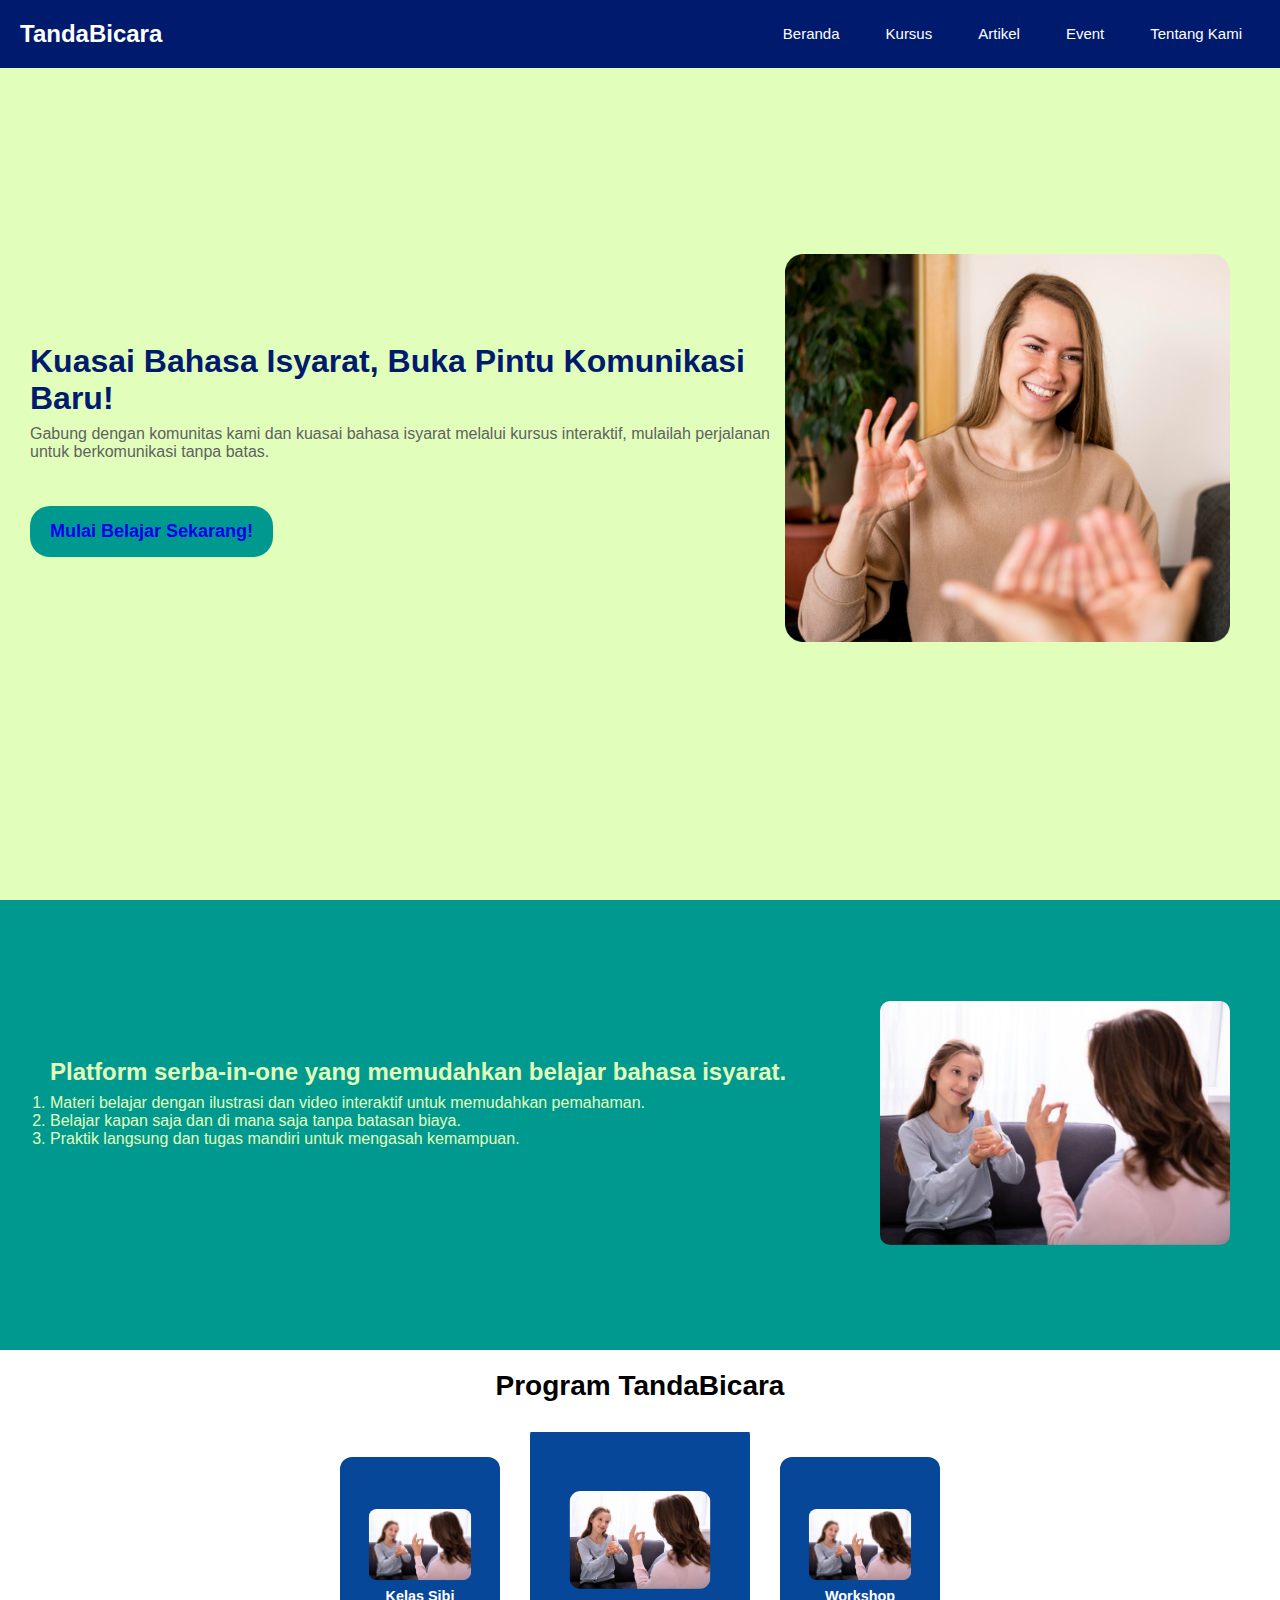
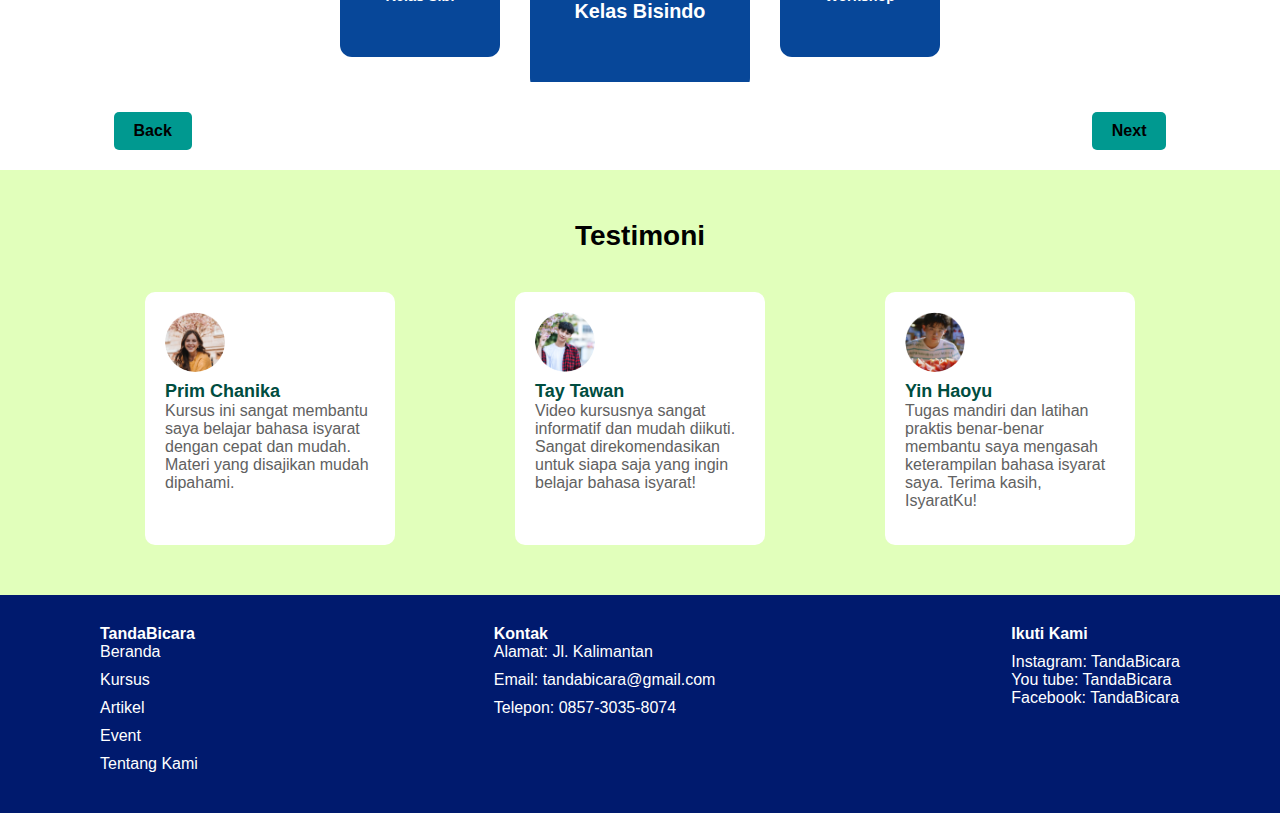
<file: index.html>
<!DOCTYPE html>
<html lang="id">
<head>
    <meta charset="UTF-8">
    <meta name="viewport" content="width=device-width, initial-scale=1.0">
    <title>TandaBicara</title>
    <link rel="stylesheet" href="index.css">
</head>
<body>
    <header>
        <nav class="navbar section-content">
            <a href="#" class="nav-logo">
                <h2 class="logo-text">TandaBicara</h2>
            </a>
            <ul class="nav-menu">
                <li class="nav-item">
                    <a href="index.html" class="nav-link">Beranda</a>
                </li>
                <li class="nav-item">
                    <a href="jenis-kursus.html" class="nav-link">Kursus</a>
                </li>
                <li class="nav-item">
                    <a href="artikel.html" class="nav-link">Artikel</a>
                </li>
                <li class="nav-item">
                    <a href="Event.html" class="nav-link">Event</a>
                </li>
                <li class="nav-item">
                    <a href="tentang-kami.html" class="nav-link">Tentang Kami</a>
                </li>
            </ul>
        </nav>
    </header>    

     <!-- Bagian Hero -->
     <section class="hero">
        <div class="hero-content">
            <div class="hero-details">
                <h1>Kuasai Bahasa Isyarat, Buka Pintu Komunikasi Baru!</h1>
                <p>Gabung dengan komunitas kami dan kuasai bahasa isyarat melalui kursus interaktif, mulailah perjalanan untuk berkomunikasi tanpa batas.</p>
                <button class="cta-button">
                    <a href="jenis-kursus.html" class="button-belajar">Mulai Belajar Sekarang!</a>
                </button>
            </div>
            <div class="hero-image">
                <img src="gambar/hero.png" alt="Belajar Bahasa Isyarat" class="image-hero">
            </div>
        </div>
    </section>

    <!-- Bagian USP -->
    <section class="features">
        <div class="features-content">
            <div class="features-details">
                <h2>Platform serba-in-one yang memudahkan belajar bahasa isyarat.</h2>
                <ol>
                    <li>Materi belajar dengan ilustrasi dan video interaktif untuk memudahkan pemahaman.</li>
                    <li>Belajar kapan saja dan di mana saja tanpa batasan biaya.</li>
                    <li>Praktik langsung dan tugas mandiri untuk mengasah kemampuan.</li>
                </ol>
            </div>
            <div class="features-image">
                <img src="gambar/image 5.png" alt="Belajar Bahasa Isyarat" class="image-features">
            </div>
        </div>
    </section>

    <!-- Bagian  -->
    <section class="program">
        <h2 class="title">Program TandaBicara</h2>

        <div class="carousel-container">
            <div class="carousel">
                <div class="program-card">
                    <img src="gambar/image 5.png" alt="Kelas Sibi">
                    <p>Kelas Sibi</p>
                </div>
                <div class="program-card active">
                    <img src="gambar/image 5.png" alt="Kelas Bisindo">
                    <p>Kelas Bisindo</p>
                </div>
                <div class="program-card">
                    <img src="gambar/image 5.png" alt="Workshop">
                    <p>Workshop</p>
                </div>
            </div>
        </div>
    
        <div class="button-container">
            <button id="prevBtn">Back</button>
            <button id="nextBtn">Next</button>
        </div>
    
    </section>

    <!-- Bagian Testimoni -->
    <section id="testimoni"class="testimonials">
        <h2>Testimoni</h2>
        <div class="testimonial-list">
            <div class="testimonial-item">
                <img src="gambar/prim.png" alt="Prim Chanika">
                <h4>Prim Chanika</h4>
                <p>Kursus ini sangat membantu saya belajar bahasa isyarat dengan cepat dan mudah. Materi yang disajikan mudah dipahami.</p>
            </div>
            <div class="testimonial-item">
                <img src="gambar/tay.png" alt="Tay Tawan">
                <h4>Tay Tawan</h4>
                <p>Video kursusnya sangat informatif dan mudah diikuti. Sangat direkomendasikan untuk siapa saja yang ingin belajar bahasa isyarat!</p>
            </div>
            <div class="testimonial-item">
                <img src="gambar/yinhaoyu.png" alt="Yin Haoyu">
                <h4>Yin Haoyu</h4>
                <p>Tugas mandiri dan latihan praktis benar-benar membantu saya mengasah keterampilan bahasa isyarat saya. Terima kasih, IsyaratKu!</p>
            </div>
        </div>
    </section>

    <!-- Bagian Footer -->
    <footer>
        <div class="footer-content">
            <h4>TandaBicara</h4>
            <div class="footer-nav">
                <ul>
                    <li><a href="index.html">Beranda</a></li>
                    <li><a href="jenis-kursus.html">Kursus</a></li>
                    <li><a href="artikel.html">Artikel</a></li>
                    <li><a href="Event.html">Event</a></li>
                    <li><a href="tentang-kami.html">Tentang Kami</a></li>
                </ul>
            </div>
        </div>
        <div class="footer-contact">
            <h4>Kontak</h4>
            <p>Alamat: Jl. Kalimantan</p>
            <p>Email: tandabicara@gmail.com</p>
            <p>Telepon: 0857-3035-8074</p>
        </div>
        <div class="footer-social">
            <h4>Ikuti Kami</h4>
            <p>Instagram: TandaBicara</p>
            <p>You tube: TandaBicara</p>
            <p>Facebook: TandaBicara</p>
        </div>
    </footer>
    <script src="index.js"></script>
</body>
</html>
</file>
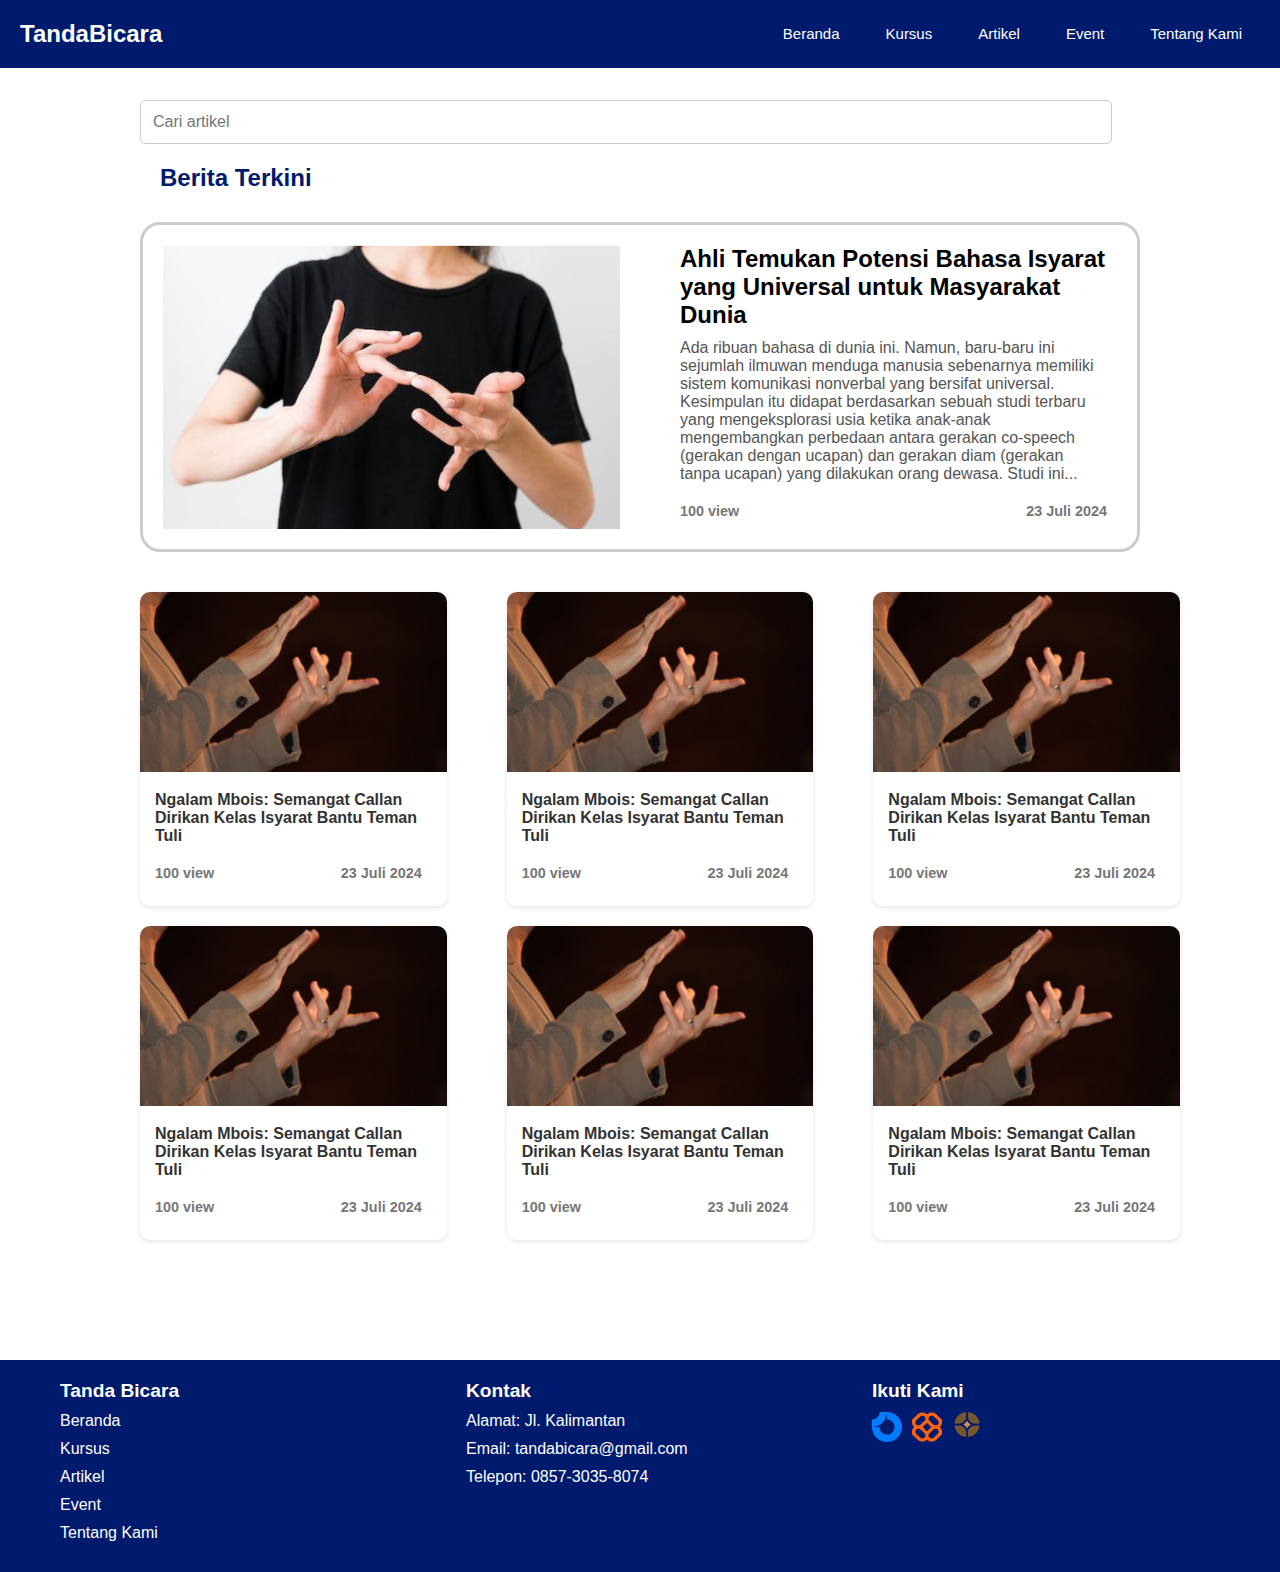
<file: artikel.html>
<!DOCTYPE html>
<html lang="en">
<head>
    <meta charset="UTF-8">
    <meta name="viewport" content="width=device-width, initial-scale=1.0">
    <title>TandaBicara</title>
    <link rel="stylesheet" href="artikel.css">
</head>
<body>
    <header>
        <nav class="navbar section-content">
            <a href="#" class="nav-logo">
                <h2 class="logo-text">TandaBicara</h2>
            </a>
            <ul class="nav-menu">
                <li class="nav-item">
                    <a href="index.html" class="nav-link">Beranda</a>
                </li>
                <li class="nav-item">
                    <a href="jenis-kursus.html" class="nav-link">Kursus</a>
                </li>
                <li class="nav-item">
                    <a href="artikel.html" class="nav-link">Artikel</a>
                </li>
                <li class="nav-item">
                    <a href="Event.html" class="nav-link">Event</a>
                </li>
                <li class="nav-item">
                    <a href="tentang-kami.html" class="nav-link">Tentang Kami</a>
                </li>
            </ul>
        </nav>
    </header> 

    <main>
        <section class="search-section">
            <input type="text" placeholder="Cari artikel">
        </section>

        <section class="latest-article">
            <h2>Berita Terkini</h2>
            <div class="main-article">
                <img src="gambar/sampul.png" alt="Article Image">
                <div class="article-info">
                    <h3>Ahli Temukan Potensi Bahasa Isyarat yang Universal untuk Masyarakat Dunia</h3>
                    <p>Ada ribuan bahasa di dunia ini. Namun, baru-baru ini sejumlah ilmuwan menduga manusia sebenarnya memiliki sistem komunikasi nonverbal yang bersifat universal.
                        Kesimpulan itu didapat berdasarkan sebuah studi terbaru yang mengeksplorasi usia ketika anak-anak mengembangkan perbedaan antara gerakan co-speech (gerakan dengan ucapan) dan gerakan diam (gerakan tanpa ucapan) yang dilakukan orang dewasa. Studi ini...</p>
                    <div class="article-meta">
                        <span class="views">100 view</span>
                        <span class="date">23 Juli 2024</span>
                    </div>
                </div>
            </div>
        </section>

        <section class="articles-grid">
            <div class="article-card">
                <img src="gambar/sampulartikel.png" alt="Article Thumbnail">
                <div class="article-details">
                    <p>Ngalam Mbois: Semangat Callan Dirikan Kelas Isyarat Bantu Teman Tuli</p>
                    <div class="article-meta">
                        <span class="views">100 view</span>
                        <span class="date">23 Juli 2024</span>
                    </div>
                </div>
            </div>
            <div class="article-card">
                <img src="gambar/sampulartikel.png" alt="Article Thumbnail">
                <div class="article-details">
                    <p>Ngalam Mbois: Semangat Callan Dirikan Kelas Isyarat Bantu Teman Tuli</p>
                    <div class="article-meta">
                        <span class="views">100 view</span>
                        <span class="date">23 Juli 2024</span>
                    </div>
                </div>
            </div>
            <div class="article-card">
                <img src="gambar/sampulartikel.png" alt="Article Thumbnail">
                <div class="article-details">
                    <p>Ngalam Mbois: Semangat Callan Dirikan Kelas Isyarat Bantu Teman Tuli</p>
                    <div class="article-meta">
                        <span class="views">100 view</span>
                        <span class="date">23 Juli 2024</span>
                    </div>
                </div>
            </div>
            <div class="article-card">
                <img src="gambar/sampulartikel.png" alt="Article Thumbnail">
                <div class="article-details">
                    <p>Ngalam Mbois: Semangat Callan Dirikan Kelas Isyarat Bantu Teman Tuli</p>
                    <div class="article-meta">
                        <span class="views">100 view</span>
                        <span class="date">23 Juli 2024</span>
                    </div>
                </div>
            </div>
            <div class="article-card">
                <img src="gambar/sampulartikel.png" alt="Article Thumbnail">
                <div class="article-details">
                    <p>Ngalam Mbois: Semangat Callan Dirikan Kelas Isyarat Bantu Teman Tuli</p>
                    <div class="article-meta">
                        <span class="views">100 view</span>
                        <span class="date">23 Juli 2024</span>
                    </div>
                </div>
            </div>
            <div class="article-card">
                <img src="gambar/sampulartikel.png" alt="Article Thumbnail">
                <div class="article-details">
                    <p>Ngalam Mbois: Semangat Callan Dirikan Kelas Isyarat Bantu Teman Tuli</p>
                    <div class="article-meta">
                        <span class="views">100 view</span>
                        <span class="date">23 Juli 2024</span>
                    </div>
                </div>
            </div>
        </section>
    </main>

    <footer>
        <div class="container">
            <div class="footer-section">
                <h3>Tanda Bicara</h3>
                <ul>
                    <li><a href="index.html">Beranda</a></li>
                    <li><a href="jenis-kursus.html">Kursus</a></li>
                    <li><a href="artikel.html"></a>Artikel</li>
                    <li><a href="Event.html">Event</a></li>
                    <li><a href="tentang-kami.html">Tentang Kami</a></li>
                </ul>
            </div>
            <div class="footer-section">
                <h3>Kontak</h3>
                <p>Alamat: Jl. Kalimantan</p>
                <p>Email: tandabicara@gmail.com</p>
                <p>Telepon: 0857-3035-8074</p>
            </div>
            <div class="footer-section">
                <h3>Ikuti Kami</h3>
                <div class="social-icons">
                    <a href="#"><img src="gambar/loogo.png" alt="Icon 1"></a>
                    <a href="#"><img src="gambar/loogo2.png" alt="Icon 2"></a>
                    <a href="#"><img src="gambar/loogo3.png" alt="Icon 3"></a>
                </div>
            </div>
        </div>
    </footer>
</body>
</html>
</file>
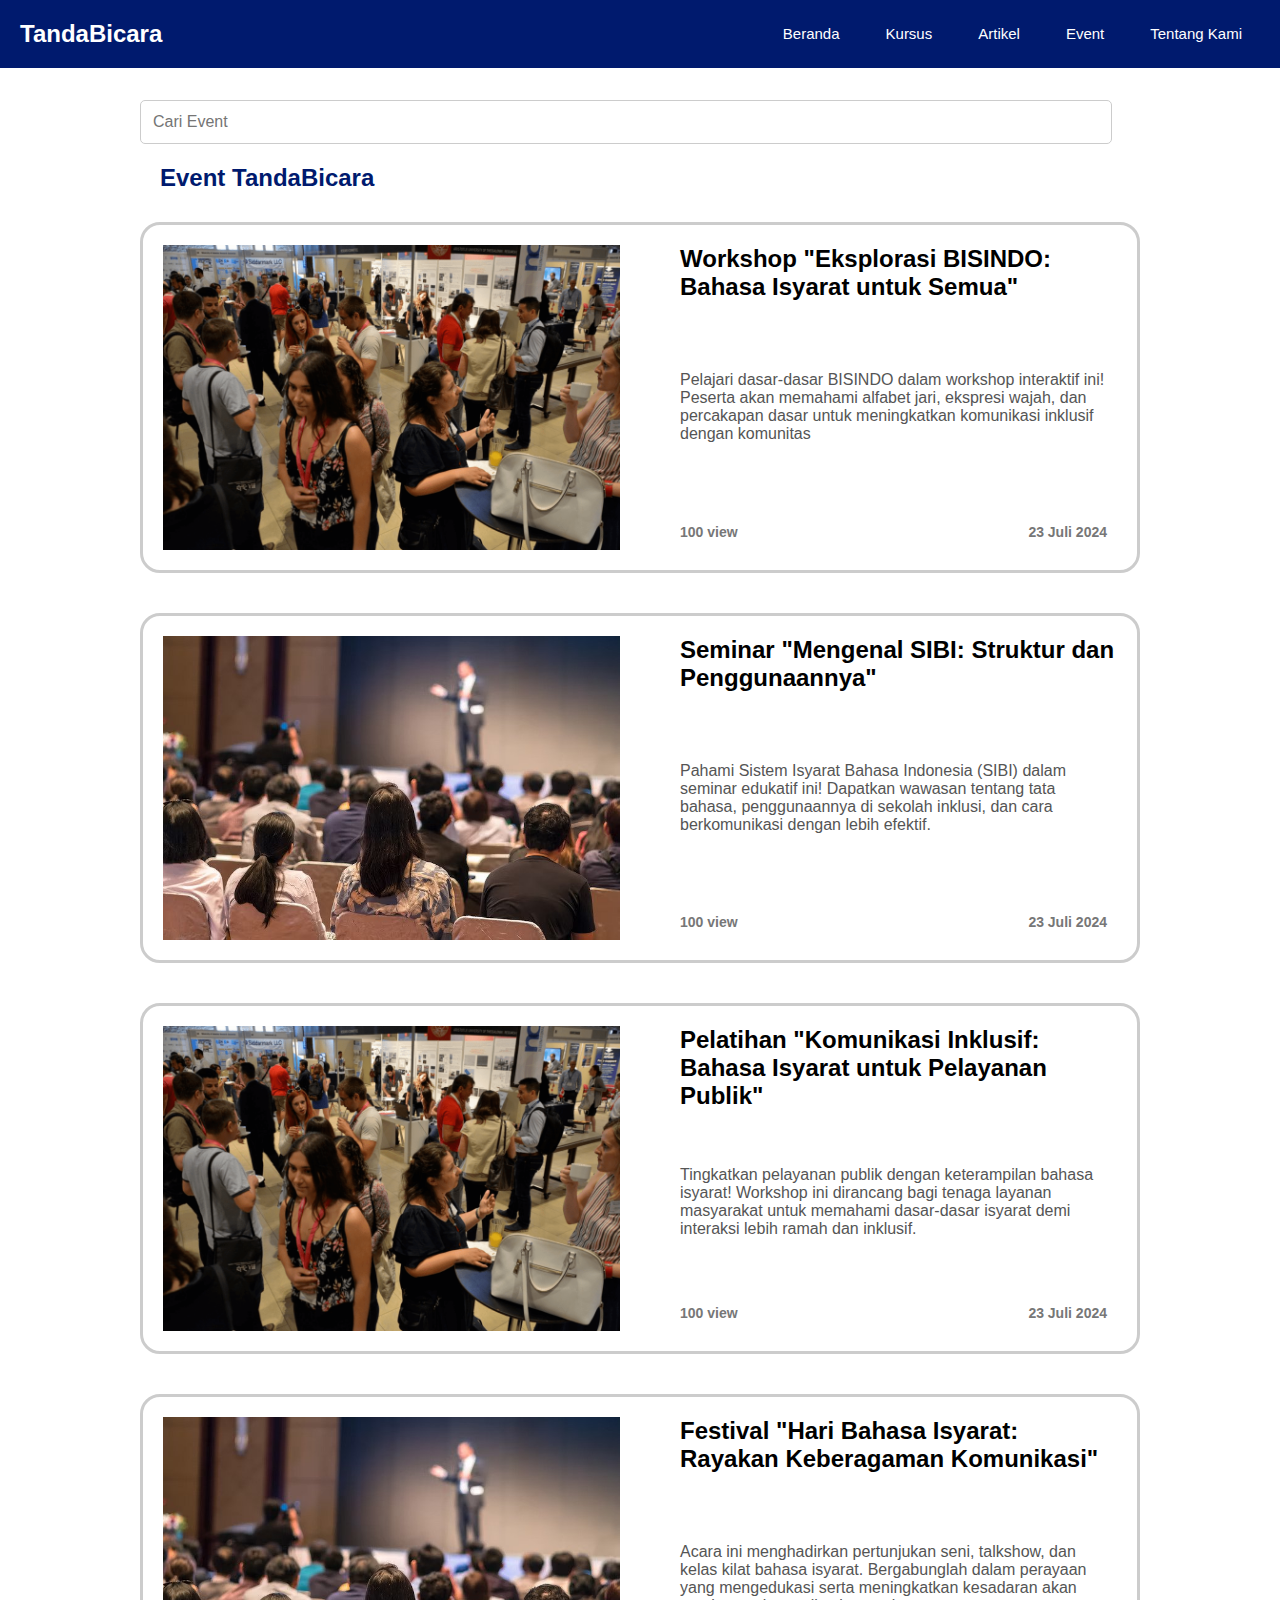
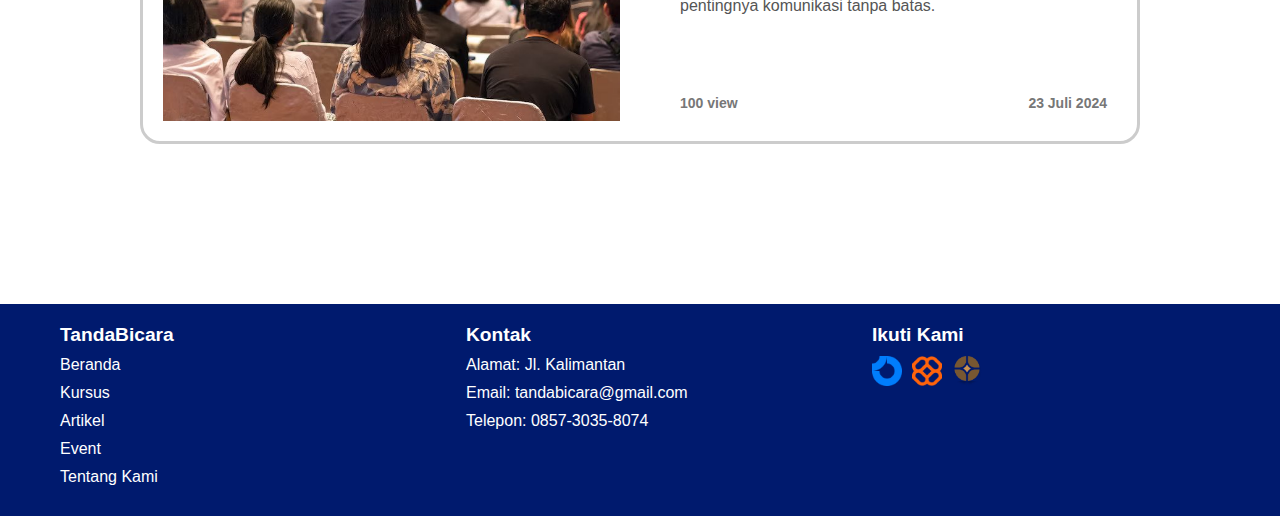
<file: Event.html>
<!DOCTYPE html>
<html lang="en">
<head>
    <meta charset="UTF-8">
    <meta name="viewport" content="width=device-width, initial-scale=1.0">
    <title>TandaBicara</title>
    <link rel="stylesheet" href="Event.css">
</head>
<body>
    <header>
        <nav class="navbar section-content">
            <a href="#" class="nav-logo">
                <h2 class="logo-text">TandaBicara</h2>
            </a>
            <ul class="nav-menu">
                <li class="nav-item">
                    <a href="index.html" class="nav-link">Beranda</a>
                </li>
                <li class="nav-item">
                    <a href="kursus.html" class="nav-link">Kursus</a>
                </li>
                <li class="nav-item">
                    <a href="artikel.html" class="nav-link">Artikel</a>
                </li>
                <li class="nav-item">
                    <a href="Event.html" class="nav-link">Event</a>
                </li>
                <li class="nav-item">
                    <a href="tentang-kami.html" class="nav-link">Tentang Kami</a>
                </li>
            </ul>
        </nav>
    </header> 
    <main>
        <section class="search-section">
            <input type="text" placeholder="Cari Event">
        </section>

        <section class="latest-event">
            <h2>Event TandaBicara</h2>
            <div class="main-event">
                <img src="gambar/event1.png" alt="Event1 Image">
                <div class="Event-info">
                    <h3>Workshop "Eksplorasi BISINDO: Bahasa Isyarat untuk Semua"</h3>
                    <p>Pelajari dasar-dasar BISINDO dalam workshop interaktif ini! Peserta akan memahami alfabet jari, ekspresi wajah, dan percakapan dasar untuk meningkatkan komunikasi inklusif dengan komunitas</p>
                    <div class="Event-meta">
                        <span class="views">100 view</span>
                        <span class="date">23 Juli 2024</span>
                    </div>
                </div>
            </div>
            <div class="main-event">
                <img src="gambar/event2.jpg" alt="Event1 Image">
                <div class="Event-info">
                    <h3>Seminar "Mengenal SIBI: Struktur dan Penggunaannya"</h3>
                    <p>Pahami Sistem Isyarat Bahasa Indonesia (SIBI) dalam seminar edukatif ini! Dapatkan wawasan tentang tata bahasa, penggunaannya di sekolah inklusi, dan cara berkomunikasi dengan lebih efektif.</p>
                    <div class="Event-meta">
                        <span class="views">100 view</span>
                        <span class="date">23 Juli 2024</span>
                    </div>
                </div>
            </div>
            <div class="main-event">
                <img src="gambar/event1.png" alt="Event1 Image">
                <div class="Event-info">
                    <h3>Pelatihan "Komunikasi Inklusif: Bahasa Isyarat untuk Pelayanan Publik"</h3>
                    <p>Tingkatkan pelayanan publik dengan keterampilan bahasa isyarat! Workshop ini dirancang bagi tenaga layanan masyarakat untuk memahami dasar-dasar isyarat demi interaksi lebih ramah dan inklusif.</p>
                    <div class="Event-meta">
                        <span class="views">100 view</span>
                        <span class="date">23 Juli 2024</span>
                    </div>
                </div>
            </div>
            <div class="main-event">
                <img src="gambar/event2.jpg" alt="Event1 Image">
                <div class="Event-info">
                    <h3>Festival "Hari Bahasa Isyarat: Rayakan Keberagaman Komunikasi"</h3>
                    <p>Acara ini menghadirkan pertunjukan seni, talkshow, dan kelas kilat bahasa isyarat. Bergabunglah dalam perayaan yang mengedukasi serta meningkatkan kesadaran akan pentingnya komunikasi tanpa batas.</p>
                    <div class="Event-meta">
                        <span class="views">100 view</span>
                        <span class="date">23 Juli 2024</span>
                    </div>
                </div>
            </div>
        </section>
    </main>
    <footer>
        <div class="container">
            <div class="footer-section">
                <h3>TandaBicara</h3>
                <ul>
                    <li><a href="index.html">Beranda</a></li>
                    <li><a href="jenis-kursus.html">Kursus</a></li>
                    <li><a href="artikel.html"></a>Artikel</li>
                    <li><a href="Event.html">Event</a></li>
                    <li><a href="tentang-kami.html">Tentang Kami</a></li>
                </ul>
            </div>
            <div class="footer-section">
                <h3>Kontak</h3>
                <p>Alamat: Jl. Kalimantan</p>
                <p>Email: tandabicara@gmail.com</p>
                <p>Telepon: 0857-3035-8074</p>
            </div>
            <div class="footer-section">
                <h3>Ikuti Kami</h3>
                <div class="social-icons">
                    <a href="#"><img src="gambar/loogo.png" alt="Icon 1"></a>
                    <a href="#"><img src="gambar/loogo2.png" alt="Icon 2"></a>
                    <a href="#"><img src="gambar/loogo3.png" alt="Icon 3"></a>
                </div>
            </div>
        </div>
    </footer>
</body>
</html>
</file>
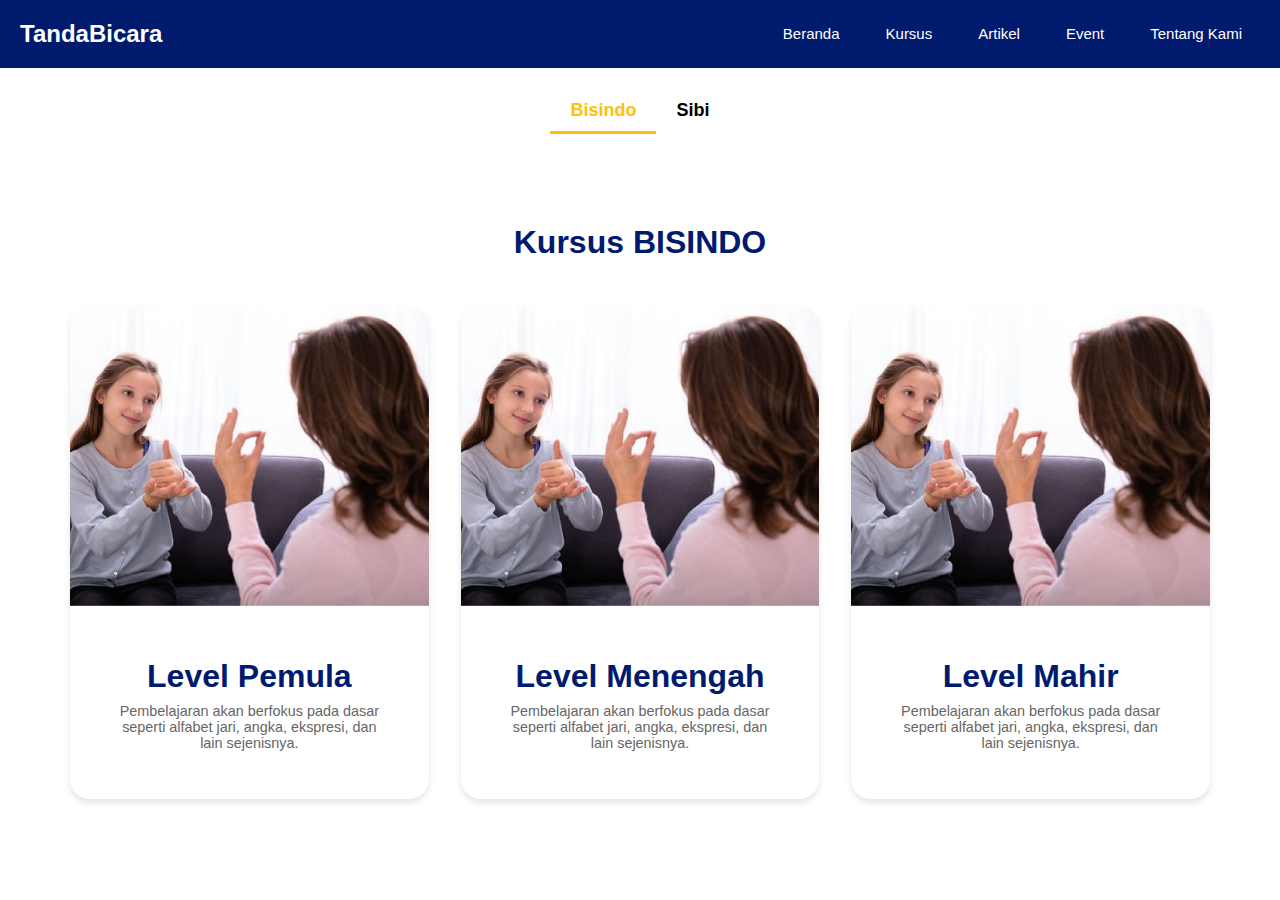
<file: jenis-kursus.html>
<!DOCTYPE html>
<html lang="id">
<head>
    <meta charset="UTF-8">
    <meta name="viewport" content="width=device-width, initial-scale=1.0">
    <title>TandaBicara</title>
    <link rel="stylesheet" href="jenis-kursus.css">
</head>
<body>
    <header>
        <nav class="navbar section-content">
            <a href="#" class="nav-logo">
                <h2 class="logo-text">TandaBicara</h2>
            </a>
            <ul class="nav-menu">
                <li class="nav-item">
                    <a href="index.html" class="nav-link">Beranda</a>
                </li>
                <li class="nav-item">
                    <a href="jenis-kursus.html" class="nav-link">Kursus</a>
                </li>
                <li class="nav-item">
                    <a href="artikel.html" class="nav-link">Artikel</a>
                </li>
                <li class="nav-item">
                    <a href="Event.html" class="nav-link">Event</a>
                </li>
                <li class="nav-item">
                    <a href="tentang-kami.html" class="nav-link">Tentang Kami</a>
                </li>
            </ul>
        </nav>
    </header> 
    <main>
        <div class="tabs">
            <div class="tab active" onclick="showTab('bisindo')">Bisindo</div>
            <div class="tab" onclick="showTab('sibi')">Sibi</div>
        </div>
        <div id="bisindo" class="content active">
            <div class="title">
                <h1>Kursus BISINDO</h1>
            </div>
            <div class="course-container">
                <div class="course-card">
                    <img src="gambar/image 5.png" alt="Level Pemula" class="course-image">
                    <div class="course-content">
                        <div class="course-title">
                            <a href="#">Level Pemula</a>
                        </div>
                        <div class="course-description">Pembelajaran akan berfokus pada dasar seperti alfabet jari, angka, ekspresi, dan lain sejenisnya.</div>
                    </div>
                </div>
                <div class="course-card">
                    <img src="gambar/image 5.png" alt="Level Menengah" class="course-image">
                    <div class="course-content">
                        <div class="course-title">
                            <a href="#">Level Menengah</a>
                        </div>
                        <div class="course-description">Pembelajaran akan berfokus pada dasar seperti alfabet jari, angka, ekspresi, dan lain sejenisnya.</div>
                    </div>
                </div>
                <div class="course-card">
                    <img src="gambar/image 5.png" alt="Level Mahir" class="course-image">
                    <div class="course-content">
                        <div class="course-title">
                            <a href="#">Level Mahir</a>
                        </div>
                        <div class="course-description">Pembelajaran akan berfokus pada dasar seperti alfabet jari, angka, ekspresi, dan lain sejenisnya.</div>
                    </div>
                </div>
            </div>
        </div>
        <div id="sibi" class="content">
            <div class="title">
                <h1>Kursus SIBI</h1>
            </div>
            <div class="course-container">
                <div class="course-card">
                    <img src="gambar/image 5.png" alt="Level Pemula" class="course-image">
                    <div class="course-content">
                        <div class="course-title">
                            <a href="#">Level Pemula</a>
                        </div>
                        <div class="course-description">Pembelajaran akan berfokus pada dasar seperti alfabet jari, angka, ekspresi, dan lain sejenisnya.</div>
                    </div>
                </div>
                <div class="course-card">
                    <img src="gambar/image 5.png" alt="Level Menengah" class="course-image">
                    <div class="course-content">
                        <div class="course-title">
                            <a href="#">Level Menengah</a>
                        </div>
                        <div class="course-description">Pembelajaran akan berfokus pada dasar seperti alfabet jari, angka, ekspresi, dan lain sejenisnya.</div>
                    </div>
                </div>
                <div class="course-card">
                    <img src="gambar/image 5.png" alt="Level Mahir" class="course-image">
                    <div class="course-content">
                        <div class="course-title">
                            <a href="#">Level Mahir</a>
                        </div>
                        <div class="course-description">Pembelajaran akan berfokus pada dasar seperti alfabet jari, angka, ekspresi, dan lain sejenisnya.</div>
                    </div>
                </div>
            </div>
        </div>
    </main>
    <script src="jenis-kursus.js"></script>
</body>
</html>
</file>
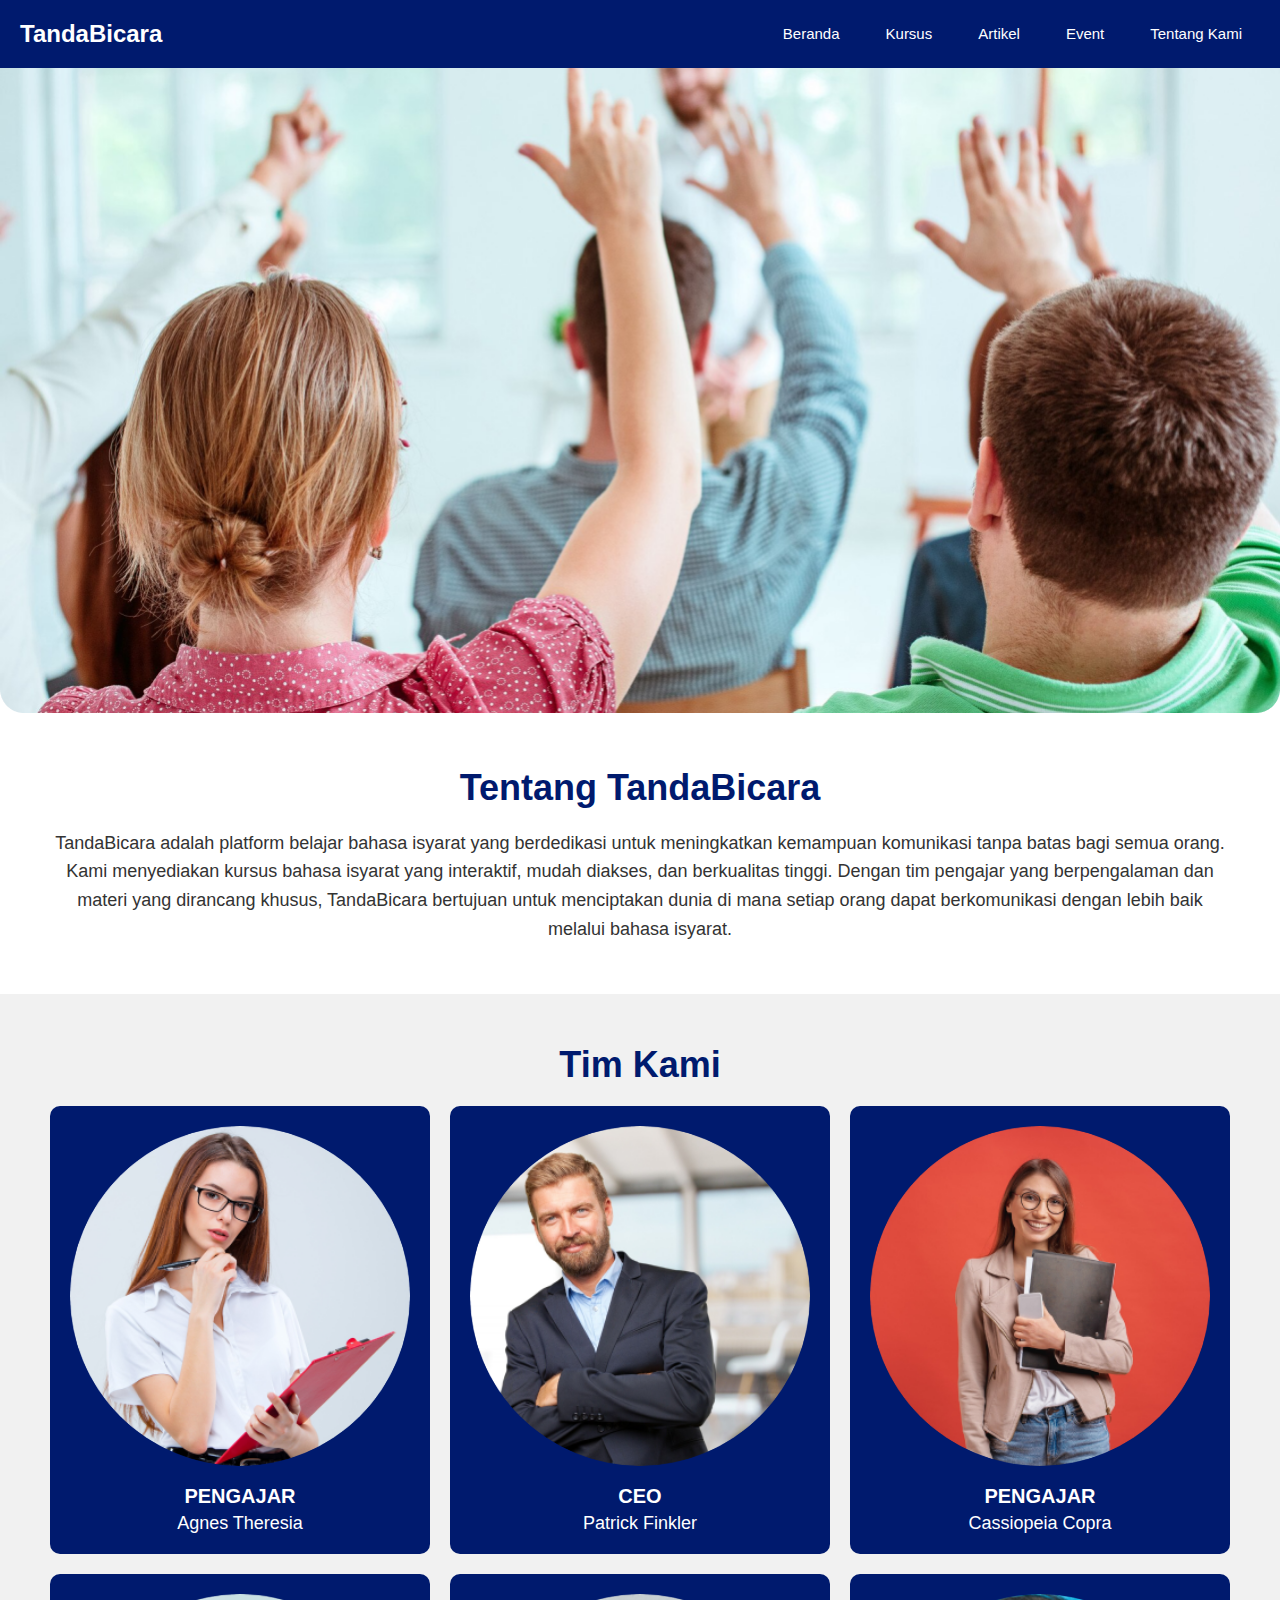
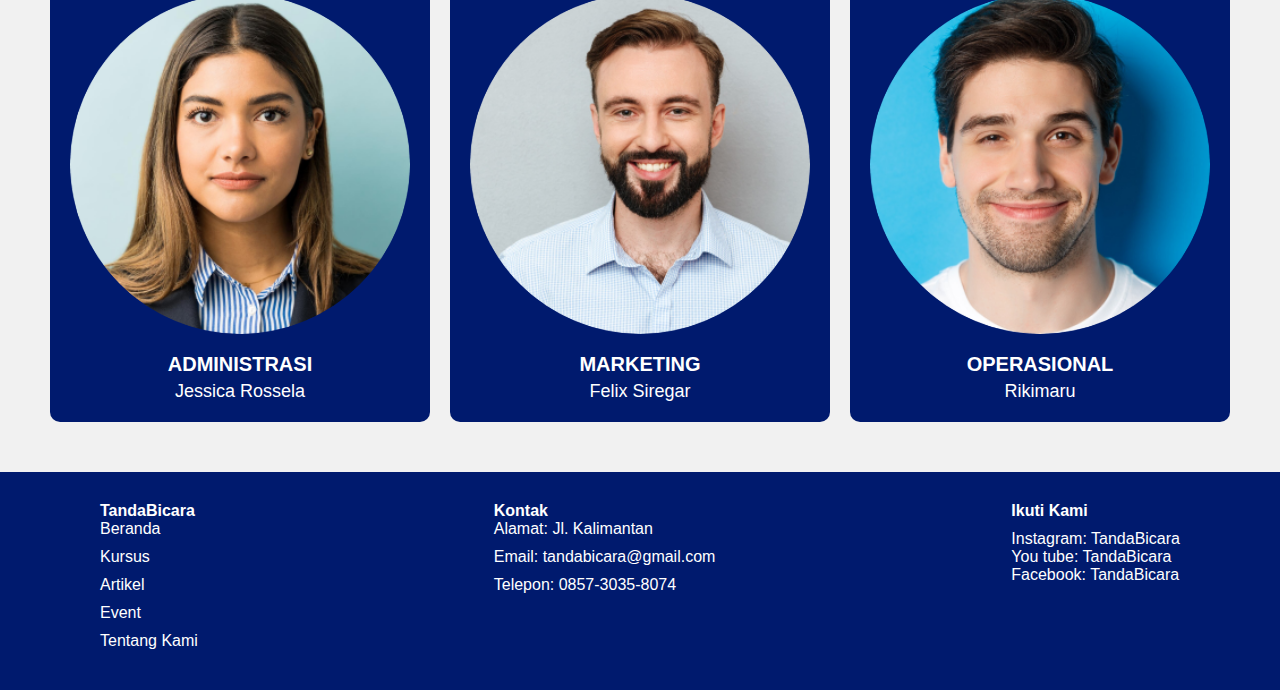
<file: tentang-kami.html>
<!DOCTYPE html>
<html lang="en">
<head>
    <meta charset="UTF-8">
    <meta name="viewport" content="width=device-width, initial-scale=1.0">
    <title>TandaBicara</title>
    <link rel="stylesheet" href="tentang-kami.css">
</head>
<body>
    <!-- Navbar -->
    <header>
        <nav class="navbar section-content">
            <a href="#" class="nav-logo">
                <h2 class="logo-text">TandaBicara</h2>
            </a>
            <ul class="nav-menu">
                <li class="nav-item">
                    <a href="index.html" class="nav-link">Beranda</a>
                </li>
                <li class="nav-item">
                    <a href="jenis-kursus.html" class="nav-link">Kursus</a>
                </li>
                <li class="nav-item">
                    <a href="artikel.html" class="nav-link">Artikel</a>
                </li>
                <li class="nav-item">
                    <a href="Event.html" class="nav-link">Event</a>
                </li>
                <li class="nav-item">
                    <a href="tentang-kami.html" class="nav-link">Tentang Kami</a>
                </li>
            </ul>
        </nav>
    </header> 

    <!-- Hero Section -->
    <section class="hero-tentang-kami">
        <img src="gambar/tentang-kami.png" alt="Hero Image" class="hero-image">
    </section>

    <!-- Tentang Kami Section -->
    <section class="tentang-kami">
        <h2>Tentang TandaBicara</h2>
        <p>TandaBicara adalah platform belajar bahasa isyarat yang berdedikasi untuk meningkatkan kemampuan komunikasi tanpa batas bagi semua orang. Kami menyediakan kursus bahasa isyarat yang interaktif, mudah diakses, dan berkualitas tinggi. Dengan tim pengajar yang berpengalaman dan materi yang dirancang khusus, TandaBicara bertujuan untuk menciptakan dunia di mana setiap orang dapat berkomunikasi dengan lebih baik melalui bahasa isyarat.</p>
    </section>

    <!-- Tim Kami Section -->
    <section class="tim-kami">
        <h2>Tim Kami</h2>
        <div class="team-grid">
            <div class="team-member">
                <img src="gambar/agnes.png" alt="Agnes Theresia">
                <h4>PENGAJAR</h4>
                <p>Agnes Theresia</p>
            </div>
            <div class="team-member">
                <img src="gambar/patrick.png" alt="Patrick Finkler">
                <h4>CEO</h4>
                <p>Patrick Finkler</p>
            </div>
            <div class="team-member">
                <img src="gambar/cassiopeia.png" alt="Cassiopeia Copra">
                <h4>PENGAJAR</h4>
                <p>Cassiopeia Copra</p>
            </div>
            <div class="team-member">
                <img src="gambar/jessica.png" alt="Jessica Rossela">
                <h4>ADMINISTRASI</h4>
                <p>Jessica Rossela</p>
            </div>
            <div class="team-member">
                <img src="gambar/felix.png" alt="Felix Siregar">
                <h4>MARKETING</h4>
                <p>Felix Siregar</p>
            </div>
            <div class="team-member">
                <img src="gambar/rikimaru.png" alt="Rikimaru">
                <h4>OPERASIONAL</h4>
                <p>Rikimaru</p>
            </div>
        </div>
    </section>

    <!-- Footer -->
    <footer>
        <div class="footer-content">
            <h4>TandaBicara</h4>
            <div class="footer-nav">
                <ul>
                    <li><a href="index.html">Beranda</a></li>
                    <li><a href="jenis-kursus.html">Kursus</a></li>
                    <li><a href="artikel.html">Artikel</a></li>
                    <li><a href="Event.html">Event</a></li>
                    <li><a href="tentang-kami.html">Tentang Kami</a></li>
                </ul>
            </div>
        </div>
        <div class="footer-contact">
            <h4>Kontak</h4>
            <p>Alamat: Jl. Kalimantan</p>
            <p>Email: tandabicara@gmail.com</p>
            <p>Telepon: 0857-3035-8074</p>
        </div>
        <div class="footer-social">
            <h4>Ikuti Kami</h4>
            <p>Instagram: TandaBicara</p>
            <p>You tube: TandaBicara</p>
            <p>Facebook: TandaBicara</p>
        </div>
    </footer>
</body>
</html>
</file>
<file: index.css>
/* font keseluruhan */
*{
  font-family: sans-serif;
  margin: 0;
  padding: 0;
  box-sizing: border-box;
}

ul {
  list-style: none;
}
a{ 
  text-decoration: none;
}
button{
  cursor: pointer;
  border: none;
  background: none;
}
img {
  width: 100%;
}
/* .section-content{
  margin: 0 auto;
  padding: 0 20px;
  max-width: max-content; 
} */

/*  */
header {
  position: fixed;
  background: #001A6E;
  width: 100%;
  z-index: 5;
  }
header .navbar {
  display: flex;
  padding: 20px;
  align-items: center;
  justify-content: space-between;
}
.navbar .nav-logo .logo-text{
  color: white;
  font-size: x-large;
}

.navbar .nav-menu {
  display: flex;
  gap: 10px;
}
.navbar .nav-menu .nav-link{
  padding: 10px 18px;
  font-size: 15px;
  color: white;
  font-weight: 300;
  border-radius: 20px;
  transition: 0.3 ease;
}
.navbar .nav-menu .nav-link:hover{
  background: #009990;
  color: #001A6E;
}


/* Bagian Hero */
.hero {
    background: #E1FFBB;
    min-height: 100vh;
  }

  .hero .hero-content{
    display: flex;
    align-items: center;
    min-height: 100vh;
    color: #001A6E;
    justify-content: space-between;
  }
  .hero .hero-content .hero-details{
    margin-left: 30px;
  }
  .hero .hero-details h1{
    font-weight: 600;
    color: #001A6E;
    font-size: 32px;
  }
  .hero .hero-details p{
    margin-top: 8px;
    color: #616161;
    margin-bottom: 5vh;
  }
  
  .hero-details .cta-button {
    padding: 15px 20px;
    background-color: #009990;
    color: #001A6E;
    font-size: 18px;
    font-weight: bold;
    border: none;
    border-radius: 20px;
    cursor: pointer;
  }
  
  .cta-button:hover {
    background-color: #FFAB5B;
  }
  
  .hero-content .hero-image{
    max-width: 500px;
    margin-right: 50px;
  }
  .hero-image img {
    max-width: 100vh;
    border-radius: 10px;
  }
  /* features */
  .features {
    background: #009990;
  }

  .features .features-content{
    display: flex;
    align-items: center;
    min-height: 50vh;
    color: #E1FFBB;
    justify-content: space-between;
  }
  .features .features-content .features-details{
    margin-left: 50px;
  }
  .features .features-details h2{
    font-weight: 600;
    color: #E1FFBB;
    font-size: 24px;
  }
  .features .features-details ol{
    margin-top: 8px;
    color: #E1FFBB;
    margin-bottom: 5vh;
  }
  .features-content .features-image{
    max-width: 350px;
    margin-right: 50px;
  }
  .features-image img {
    max-width: 100vh;
    border-radius: 10px;
  }
  /* Bagian Program */
  
  .title {
    font-size: 28px;
    font-weight: bold;
    margin-top: 20px;
    text-align: center;
}

/* Container utama untuk carousel */
.carousel-container {
    width: 100%;
    min-width: 300px;
    overflow: hidden;
    display: flex;
    justify-content: center;
    align-items: center;
    margin: 30px 0;
}

/* Carousel untuk menampung kartu */
.carousel {
    display: flex;
    gap: 20px;
    transition: transform 0.5s ease-in-out;
}

/* Kartu program */
.program-card {
    background-color: #074799;
    color: white;
    padding: 20px;
    border-radius: 15px;
    text-align: center;
    width: 200px;
    height: 250px;
    display: flex;
    flex-direction: column;
    justify-content: center;
    align-items: center;
    transform: scale(0.8);
    transition: transform 0.5s ease-in-out;
}

.program-card img {
    width: 80%;
    height: auto;
    border-radius: 10px;
}

.program-card p {
    font-size: 18px;
    font-weight: bold;
    margin-top: 10px;
}


.program-card.active {
    transform: scale(1.1);
}

.button-container {
    display: flex;
    justify-content: center;
    gap: 100vh;
    margin-top: 20px;
    margin-bottom: 20px;
}

/* Tombol navigasi */
button {
    background-color: #009990;
    color: black;
    font-size: 16px;
    padding: 10px 20px;
    border: none;
    border-radius: 5px;
    cursor: pointer;
    font-weight: bold;
}

button:hover {
    background-color: #e0a800;
}

  
  /* Bagian Testimoni */
  .testimonials {
    padding: 50px 100px;
    background-color: #E1FFBB;
    text-align: center;
  }
  
  .testimonials h2 {
    font-size: 28px;
    color: #000;
    margin-bottom: 40px;
  }
  
  .testimonial-list {
    display: flex;
    justify-content: space-around;
    gap: 30px;
  }
  
  .testimonial-item {
    background-color: #FFF;
    padding: 20px;
    border-radius: 10px;
    text-align: left;
    width: 250px;
  }
  
  .testimonial-item img {
    width: 60px;
    height: 60px;
    border-radius: 50%;
    margin-bottom: 5px;
  }
  
  .testimonial-item p {
    font-size: 16px;
    color: #616161;
    margin-bottom: 15px;
  }
  
  .testimonial-item h4 {
    font-size: 18px;
    color: #004D40;
  }
  
  /* Bagian Footer */
  footer {
    padding: 30px 100px;
    background-color: #001A6E;
    color: #FFF;
    display: flex;
    justify-content: space-between;
    align-items: flex-start;
  }
  
  .footer-content, .footer-contact, .footer-social {
    max-width: 30%;
  }
  
  .footer-nav ul {
    list-style-type: none;
    padding: 0;
  }
  
  .footer-nav ul li {
    margin-bottom: 10px;
  }
  
  .footer-nav ul li a {
    color: #FFF;
    text-decoration: none;
  }
  
  .footer-nav ul li a:hover {
    color: #fff;
  }
  
  .footer-contact p, .footer-social h4 {
    margin-bottom: 10px;
  }
</file>
<file: artikel.css>
*{
    font-family: sans-serif;
    margin: 0;
    padding: 0;
    box-sizing: border-box;
  }
  
  ul {
    list-style: none;
  }
  a{ 
    text-decoration: none;
  }
  button{
    cursor: pointer;
    border: none;
    background: none;
  }
  img {
    width: 100%;
  }
  
  /*  */
  header {
    position: fixed;
    background: #001A6E;
    width: 100%;
    z-index: 5;
    }
  header .navbar {
    display: flex;
    padding: 20px;
    align-items: center;
    justify-content: space-between;
  }
  .navbar .nav-logo .logo-text{
    color: white;
    font-size: x-large;
  }
  
  .navbar .nav-menu {
    display: flex;
    gap: 10px;
  }
  .navbar .nav-menu .nav-link{
    padding: 10px 18px;
    font-size: 15px;
    color: white;
    font-weight: 300;
    border-radius: 20px;
    transition: 0.3 ease;
  }
  .navbar .nav-menu .nav-link:hover{
    background: #009990;
    color: #001A6E;
  }



main {
    padding: 100px;
}

.search-section input {
    width: 90%;
    padding: 12px;
    font-size: 16px;
    border-radius: 5px;
    border: 1px solid #ccc;
    margin-bottom: 20px;
    margin-left: 40px;
}

.latest-article h2 {
    font-size: 24px;
    margin-bottom: 30px;
    margin-left: 60px;
    color: #001A6E;
    font-weight: bold;
}

.main-article {
    display: flex;
    margin-bottom: 40px;
    margin-left: 40px;
    margin-right: 40px;
    box-shadow: #ccc;
    border: #ccc solid;
    border-radius: 20px;
}

.main-article img {
    width: 50%;
    border-radius: 20px 0 0 20px ;
    margin-right: 20px;
    padding: 20px;
}

.article-info {
    display: flex;
    flex-direction: column;
    justify-content: space-between;
    padding: 20px;
}

.article-info h3 {
    font-size: 24px;
    margin-bottom: 10px;
}

.article-info p {
    font-size: 16px;
    color: #555;
    margin-bottom: 20px;
    margin-top: 0;
    margin-right: 10px;
}

.article-meta {
    display: flex;
    justify-content: space-between;
    font-size: 14px;
    color: #777;
    margin-right: 10px;
    margin-bottom: 10px;
    font-weight: 700;
}

.articles-grid {
    display: grid;
    grid-template-columns: repeat(3, 1fr);
    gap: 20px;
}

.article-card {
    background-color: white;
    border-radius: 10px;
    box-shadow: 0 2px 5px rgba(0, 0, 0, 0.1);
    overflow: hidden;
    margin-left: 40px;
}

.article-card img {
    width: 100%;
    height: 180px;
    object-fit: cover;
}

.article-details {
    padding: 15px;
}

.article-details p {
    font-size: 16px;
    color: #333;
    margin-bottom: 20px;
    margin-top: 0;
    font-weight: 700;
}

.article-meta {
    display: flex;
    justify-content: space-between;
    font-size: 0.9em;
    color: #777;
}


footer {
    background-color: #001A6E;
    color: white;
    padding: 20px 0;
    margin-top: 20px;
}

footer .container {
    display: flex;
    justify-content: space-between;
    align-items: flex-start;
    max-width: 1200px;
    margin: 0 auto;
    padding: 0 20px;
}

.footer-section {
    flex-basis: 30%;
}

.footer-section h3 {
    font-size: 1.2em;
    margin-bottom: 10px;
}

.footer-section ul {
    list-style: none;
    padding: 0;
}

.footer-section ul li {
    margin-bottom: 10px;
}

.footer-section ul li a {
    color: white;
    text-decoration: none;
    font-size: 1em;
}

.footer-section p {
    font-size: 1em;
    margin-bottom: 10px;
}

.social-icons {
    display: flex;
    gap: 10px;
}

.social-icons a img {
    width: 30px;
    height: 30px;
}
</file>
<file: Event.css>
*{
    font-family: sans-serif;
    margin: 0;
    padding: 0;
    box-sizing: border-box;
  }
  
  ul {
    list-style: none;
  }
  a{ 
    text-decoration: none;
  }
  button{
    cursor: pointer;
    border: none;
    background: none;
  }
  img {
    width: 100%;
  }
  
  /*  */
  header {
    position: fixed;
    background: #001A6E;
    width: 100%;
    z-index: 5;
    }
  header .navbar {
    display: flex;
    padding: 20px;
    align-items: center;
    justify-content: space-between;
  }
  .navbar .nav-logo .logo-text{
    color: white;
    font-size: x-large;
  }
  
  .navbar .nav-menu {
    display: flex;
    gap: 10px;
  }
  .navbar .nav-menu .nav-link{
    padding: 10px 18px;
    font-size: 15px;
    color: white;
    font-weight: 300;
    border-radius: 20px;
    transition: 0.3 ease;
  }
  .navbar .nav-menu .nav-link:hover{
    background: #009990;
    color: #001A6E;
  }
  main {
    padding: 100px;
}

.search-section input {
    width: 90%;
    padding: 12px;
    font-size: 16px;
    border-radius: 5px;
    border: 1px solid #ccc;
    margin-bottom: 20px;
    margin-left: 40px;
}

.latest-event h2 {
    font-size: 24px;
    margin-bottom: 30px;
    margin-left: 60px;
    color: #001A6E;
    font-weight: bold;
}

.main-event {
    display: flex;
    margin-bottom: 40px;
    margin-left: 40px;
    margin-right: 40px;
    box-shadow: #ccc;
    border: #ccc solid;
    border-radius: 20px;
}

.main-event img {
    width: 50%;
    border-radius: 20px 0 0 20px ;
    margin-right: 20px;
    padding: 20px;
}

.Event-info {
    display: flex;
    flex-direction: column;
    justify-content: space-between;
    padding: 20px;
}

.Event-info h3 {
    font-size: 24px;
    margin-bottom: 10px;
}

.Event-info p {
    font-size: 16px;
    color: #555;
    margin-bottom: 20px;
    margin-top: 0;
    margin-right: 10px;
}

.Event-meta {
    display: flex;
    justify-content: space-between;
    font-size: 14px;
    color: #777;
    margin-right: 10px;
    margin-bottom: 10px;
    font-weight: 700;
}
footer {
    background-color: #001A6E;
    color: white;
    padding: 20px 0;
    margin-top: 20px;
}

footer .container {
    display: flex;
    justify-content: space-between;
    align-items: flex-start;
    max-width: 1200px;
    margin: 0 auto;
    padding: 0 20px;
}

.footer-section {
    flex-basis: 30%;
}

.footer-section h3 {
    font-size: 1.2em;
    margin-bottom: 10px;
}

.footer-section ul {
    list-style: none;
    padding: 0;
}

.footer-section ul li {
    margin-bottom: 10px;
}

.footer-section ul li a {
    color: white;
    text-decoration: none;
    font-size: 1em;
}

.footer-section p {
    font-size: 1em;
    margin-bottom: 10px;
}

.social-icons {
    display: flex;
    gap: 10px;
}

.social-icons a img {
    width: 30px;
    height: 30px;
}
</file>
<file: jenis-kursus.css>
*{
    font-family: sans-serif;
    margin: 0;
    padding: 0;
    box-sizing: border-box;
  }
  
  ul {
    list-style: none;
  }
  a{ 
    text-decoration: none;
  }
  button{
    cursor: pointer;
    border: none;
    background: none;
  }
  img {
    width: 100%;
  }
  /* .section-content{
    margin: 0 auto;
    padding: 0 20px;
    max-width: max-content; 
  } */
  
  /*  */
  header {
    position: fixed;
    background: #001A6E;
    width: 100%;
    z-index: 5;
    }
  header .navbar {
    display: flex;
    padding: 20px;
    align-items: center;
    justify-content: space-between;
  }
  .navbar .nav-logo .logo-text{
    color: white;
    font-size: x-large;
  }
  
  .navbar .nav-menu {
    display: flex;
    gap: 10px;
  }
  .navbar .nav-menu .nav-link{
    padding: 10px 18px;
    font-size: 15px;
    color: white;
    font-weight: 300;
    border-radius: 20px;
    transition: 0.3 ease;
  }
  .navbar .nav-menu .nav-link:hover{
    background: #009990;
    color: #001A6E;
  }

main {
    padding: 70px;
}

/* .container {
    display: flex;
    gap: 20px;
} */

/* .keyboard {
    background-color: white;
    border-radius: 10px;
    padding: 20px;
} */

/* .key {
    background-color: #F0F0F0;
    border: 1px solid #ccc;
    border-radius: 5px;
    padding: 10px;
    text-align: center;
    font-size: 18px;
    margin: 5px;
    width: 60px;
}

.image-container {
    background-color: white;
    border-radius: 10px;
    padding: 20px;
    text-align: center;
}

.image {
    width: 300px;
    border-radius: 10px;
}

.title {
    font-size: 24px;
    margin-bottom: 10px;
}

.options {
    display: flex;
    gap: 20px;
    margin-top: 20px;
}

.option {
    background-color: #F0F0F0;
    border: 1px solid #ccc;
    border-radius: 5px;
    padding: 10px 20px;
    text-align: center;
    font-size: 18px;
    cursor: pointer;
}

.option:hover {
    background-color: #E0E0E0;
}

.pagination {
    display: flex;
    justify-content: center;
    margin-top: 20px;
}

.page-button {
    background-color: white;
    border: 1px solid #ccc;
    border-radius: 5px;
    padding: 10px;
    text-align: center;
    font-size: 18px;
    cursor: pointer;
    margin: 0 10px;
}

.page-button:hover {
    background-color: #E0E0E0;
} */

/* body {
    font-family: Arial, sans-serif;
    background-color: #f0f0f0;
} */




/* main {
    padding: 2rem;
    max-width: 1200px;
    margin: 0 auto;
} */
.tabs {
    display: flex;
    justify-content: center;
    margin: 20px 0;
}
.tab {
    padding: 10px 20px;
    cursor: pointer;
    font-size: 18px;
    font-weight: bold;
    border-bottom: 3px solid transparent;
}
.tab.active {
    color: #FFC107;
    border-bottom: 3px solid #FFC107;
}

.content {
    display: none;
}
.content.active {
    display: block;
}
.title h1 {
    color: #001A6E;
    text-align: center;
    margin-top: 10vh;
}

.course-container {
    display: flex;
    justify-content: space-between;
    gap: 2rem;
    margin-top: 5vh;
}

.course-card {
    background-color: white;
    border-radius: 20px;
    overflow: hidden;
    box-shadow: 0 4px 6px rgba(0,0,0,0.1);
    justify-content: space-between;
    align-items: center;
    flex: 1;
    cursor: pointer;
}

.course-image {
    width: 100%;
    height: 300px;
    object-fit: cover;
}

.course-content {
    text-align: center;
    padding: 3rem;
}

.course-title {
    align-items: center;
    font-size: 2rem;
    font-weight: bold;
    margin-bottom: 0.5rem;
    text-align: center;
}

.course-content .course-title a{
    text-decoration: none;
    color: #001A6E;
}

.course-description {
    text-align: center;
    font-size: 0.9rem;
    color: #666;
}
</file>
<file: tentang-kami.css>
*{
  font-family: sans-serif;
  margin: 0;
  padding: 0;
  box-sizing: border-box;
}

ul {
  list-style: none;
}
a{ 
  text-decoration: none;
}
button{
  cursor: pointer;
  border: none;
  background: none;
}
img {
  width: 100%;
}
/* .section-content{
  margin: 0 auto;
  padding: 0 20px;
  max-width: max-content; 
} */

/*  */
header {
  position: fixed;
  background: #001A6E;
  width: 100%;
  z-index: 5;
  }
header .navbar {
  display: flex;
  padding: 20px;
  align-items: center;
  justify-content: space-between;
}
.navbar .nav-logo .logo-text{
  color: white;
  font-size: x-large;
}

.navbar .nav-menu {
  display: flex;
  gap: 10px;
}
.navbar .nav-menu .nav-link{
  padding: 10px 18px;
  font-size: 15px;
  color: white;
  font-weight: 300;
  border-radius: 20px;
  transition: 0.3 ease;
}
.navbar .nav-menu .nav-link:hover{
  background: #009990;
  color: #001A6E;
}

/* Hero Section */
.hero-tentang-kami {
    text-align: center;
}

.hero-tentang-kami img {
    width: 100%;
    height: auto;
    border-radius: 10px;
}

/* Tentang Kami Section */
.tentang-kami {
    padding: 50px;
    text-align: center;
}

.tentang-kami h2 {
    font-size: 36px;
    margin-bottom: 20px;
    color: #001A6E;
}

.tentang-kami p {
    font-size: 18px;
    line-height: 1.6;
    color: #333;
}

/* Tim Kami Section */
.tim-kami {
    padding: 50px;
    background-color: #F1F1F1;
    text-align: center;
}

.tim-kami h2 {
    font-size: 36px;
    margin-bottom: 20px;
    color: #001A6E;
}

.team-grid {
    display: grid;
    grid-template-columns: repeat(3, 1fr);
    gap: 20px;
}

.team-member {
    background-color: #001A6E;
    padding: 20px;
    border-radius: 10px;
    color: #FFF;
    text-align: center;
}

.team-member img {
    width: 100%;
    height: auto;
    border-radius: 50%;
    margin-bottom: 15px;
}

.team-member h4 {
    font-size: 20px;
    margin-bottom: 5px;
}

.team-member p {
    font-size: 18px;
}

/* Footer */
footer {
    padding: 30px 100px;
    background-color: #001A6E;
    color: #FFF;
    display: flex;
    justify-content: space-between;
    align-items: flex-start;
  }
  
  .footer-content, .footer-contact, .footer-social {
    max-width: 30%;
  }
  
  .footer-nav ul {
    list-style-type: none;
    padding: 0;
  }
  
  .footer-nav ul li {
    margin-bottom: 10px;
  }
  
  .footer-nav ul li a {
    color: #FFF;
    text-decoration: none;
  }
  
  .footer-nav ul li a:hover {
    color: #fff;
  }
  
  .footer-contact p, .footer-social h4 {
    margin-bottom: 10px;
  }

/* Responsive */
</file>
